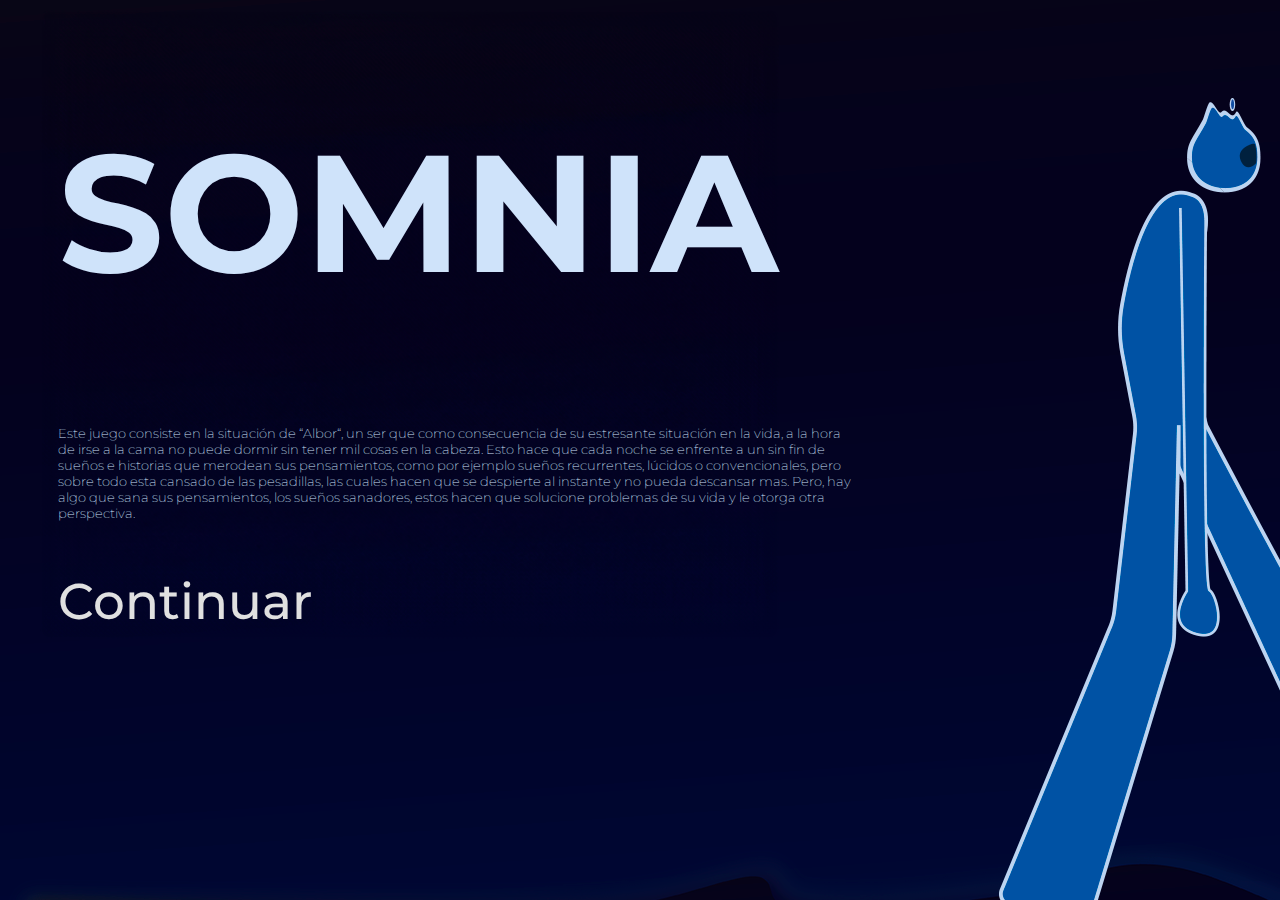
<file: index.html>
<!DOCTYPE html>
<html lang="en">

<head>
    <meta charset="UTF-8">
    <meta name="viewport" content="width=device-width, initial-scale=1.0">
    <title>Somnia home</title>
    <link rel="stylesheet" href="assets/css/style.css" />
    <style>
        body {
            background-image: url('assets/sprites/backgroundHome.png');
            /* Ruta de tu imagen de fondo */

        }
    </style>
    <link rel="preconnect" href="https://fonts.googleapis.com">
    <link rel="preconnect" href="https://fonts.gstatic.com" crossorigin>
    <link href="https://fonts.googleapis.com/css2?family=Montserrat:ital,wght@0,100..900;1,100..900&display=swap" rel="stylesheet">
</head>

<body> 

    <section class="seccion1">
        <div class="titulo">
            <h1 class="somnia">SOMNIA</h1>
        </div>

        <div>
            <p class="descripcion">Este juego consiste en la situación de “Albor“, un ser que como consecuencia de su estresante situación
                en la vida, a la hora de irse a la cama no puede dormir sin tener mil cosas en la cabeza. Esto hace que
                cada noche se enfrente a un sin fin de sueños e historias que merodean sus pensamientos, como por
                ejemplo sueños recurrentes, lúcidos o convencionales, pero sobre todo esta cansado de las pesadillas,
                las cuales hacen que se despierte al instante y no pueda descansar mas. Pero, hay algo que sana sus
                pensamientos, los sueños sanadores, estos hacen que solucione problemas de su vida y le otorga otra
                perspectiva.</p>

        </div>
    </section>

    <a class="gogame" href="descripcion.html">Continuar</a>
</body>

</html>
</file>
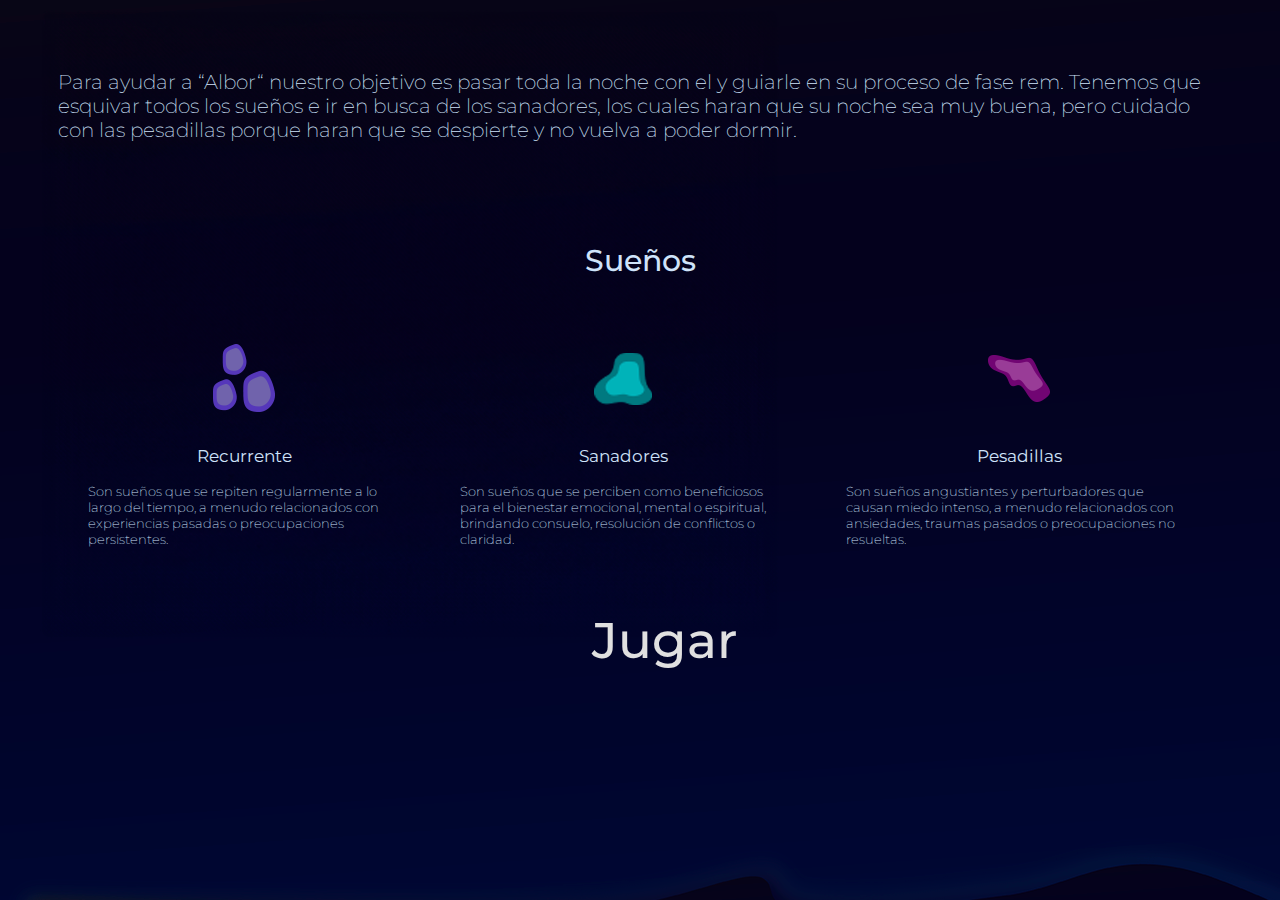
<file: descripcion.html>
<!DOCTYPE html>
<html lang="en">

<head>
    <meta charset="UTF-8">
    <meta name="viewport" content="width=device-width, initial-scale=1.0">
    <title>Somnia home</title>
    <link rel="stylesheet" href="assets/css/style.css" />
    <style>
        body {
            background-image: url('assets/sprites/backgroundescripcion.png');
            /* Ruta de tu imagen de fondo */

        }
    </style>
    <link rel="preconnect" href="https://fonts.googleapis.com">
    <link rel="preconnect" href="https://fonts.gstatic.com" crossorigin>
    <link href="https://fonts.googleapis.com/css2?family=Montserrat:ital,wght@0,100..900;1,100..900&display=swap"
        rel="stylesheet">
</head>

<body>

    <section class="seccion2">

        <div class="descripcion2">
            <p class="descripcion2">Para ayudar a “Albor“ nuestro objetivo es pasar toda la noche con el y guiarle en su
                proceso de fase rem. Tenemos que esquivar todos los sueños e ir en busca de los sanadores, los cuales
                haran que su noche sea muy buena, pero cuidado con las pesadillas porque haran que se despierte y no
                vuelva a poder dormir.</p>

        </div>
    </section>
    <section class="sueños">
        <div class="tituloSueños">
            <p>Sueños</p>
        </div>
        <div class="sueñosExplicacion">
            <div class="recurrentes">
                <div class="fotoSueños">
                    <img src="assets/sprites/recurrente.png" alt="sueñorecurrente">
                </div>
                <p class="tituloSueño">Recurrente</p>
                <p>Son sueños que se repiten regularmente a lo largo del tiempo, a menudo relacionados con experiencias
                    pasadas o preocupaciones persistentes.</p>
            </div>
            <div class="sanadores">
                <div class="fotoSueños">
                    <img src="assets/sprites/sanador.png" alt="sueñorecurrente">
                </div>
                <p class="tituloSueño">Sanadores</p>
                <p>Son sueños que se perciben como beneficiosos para el bienestar emocional, mental o espiritual,
                    brindando consuelo, resolución de conflictos o claridad.</p>
            </div>
            <div class="pesadillas">
                <div class="fotoSueños">
                    <img src="assets/sprites/pesadilla.png" alt="sueñorecurrente">
                </div>
                <p class="tituloSueño">Pesadillas</p>
                <p>Son sueños angustiantes y perturbadores que causan miedo intenso, a menudo relacionados con
                    ansiedades, traumas pasados o preocupaciones no resueltas.</p>
            </div>
        </div>
        <a class="gogame1" href="game.html">Jugar</a>
    </section>

</body>

</html>
</file>
<file: assets/css/style.css>
@charset "UTF-8";
.montserrat-font {
  font-family: "Montserrat", sans-serif;
  font-optical-sizing: auto;
  font-weight: 200;
}

.gogame {
  color: rgb(224, 224, 224);
  font-family: "Montserrat", sans-serif;
  font-weight: 500;
  font-size: 50px;
  margin-top: 50px;
  text-decoration: none;
  margin-left: 50px;
}

.gogame1 {
  color: rgb(224, 224, 224);
  font-family: "Montserrat", sans-serif;
  font-weight: 500;
  font-size: 50px;
  margin-top: 50px;
  display: flex;
  justify-content: center;
  text-decoration: none;
  margin-left: 50px;
}

.seccion1 {
  color: rgb(224, 224, 224);
  margin: 50px;
}
@media (max-width: 670px) {
  .seccion1 .seccion1 {
    margin: 20px;
  }
}
.seccion1 .titulo {
  color: rgb(207, 227, 250);
  font-family: "Montserrat", sans-serif;
  font-weight: 100;
  font-size: 83px;
}
@media (max-width: 870px) {
  .seccion1 .titulo {
    font-size: 60px;
  }
}
@media (max-width: 670px) {
  .seccion1 .titulo {
    font-size: 30px;
  }
}
.seccion1 .descripcion {
  color: rgb(207, 227, 250);
  width: 800px;
  font-family: "Montserrat", sans-serif;
  font-weight: 200;
  font-size: 13px;
}
@media (max-width: 870px) {
  .seccion1 .descripcion {
    width: 600px;
  }
}
@media (max-width: 670px) {
  .seccion1 .descripcion {
    width: 300px;
  }
}

.seccion2 {
  display: flex;
  justify-content: center;
  margin: 50px;
}
.seccion2 .descripcion2 {
  color: rgb(207, 227, 250);
  font-family: "Montserrat", sans-serif;
  font-weight: 200;
  font-size: 20px;
}

.sueños {
  display: flex;
  flex-direction: column;
  justify-content: center;
  color: rgb(207, 227, 250);
  font-family: "Montserrat", sans-serif;
  font-weight: 200;
  font-size: 13px;
  margin: 0px 50px 50px 50px;
}
.sueños .tituloSueños {
  display: flex;
  justify-content: center;
  font-size: 30px;
  font-weight: 500;
}
.sueños .sueñosExplicacion {
  display: flex;
  flex-direction: row;
  color: rgb(207, 227, 250);
  font-family: "Montserrat", sans-serif;
  font-weight: 200;
  font-size: 13px;
  margin-top: 20px;
}
.sueños .sueñosExplicacion .recurrentes {
  padding: 0px 30px;
}
.sueños .sueñosExplicacion .recurrentes .fotoSueños {
  display: flex;
  justify-content: center;
}
.sueños .sueñosExplicacion .recurrentes .tituloSueño {
  font-weight: 400;
  font-size: 17px;
  display: flex;
  justify-content: center;
}
.sueños .sueñosExplicacion .sanadores {
  padding: 0px 30px;
}
.sueños .sueñosExplicacion .sanadores .fotoSueños {
  display: flex;
  justify-content: center;
}
.sueños .sueñosExplicacion .sanadores .tituloSueño {
  font-weight: 400;
  font-size: 17px;
  display: flex;
  justify-content: center;
}
.sueños .sueñosExplicacion .pesadillas {
  padding: 0px 30px;
}
.sueños .sueñosExplicacion .pesadillas .fotoSueños {
  display: flex;
  justify-content: center;
}
.sueños .sueñosExplicacion .pesadillas .tituloSueño {
  font-weight: 400;
  font-size: 17px;
  display: flex;
  justify-content: center;
}
@media (max-width: 670px) {
  .sueños .sueñosExplicacion {
    display: flex;
    flex-direction: column;
  }
}/*# sourceMappingURL=style.css.map */
</file>
